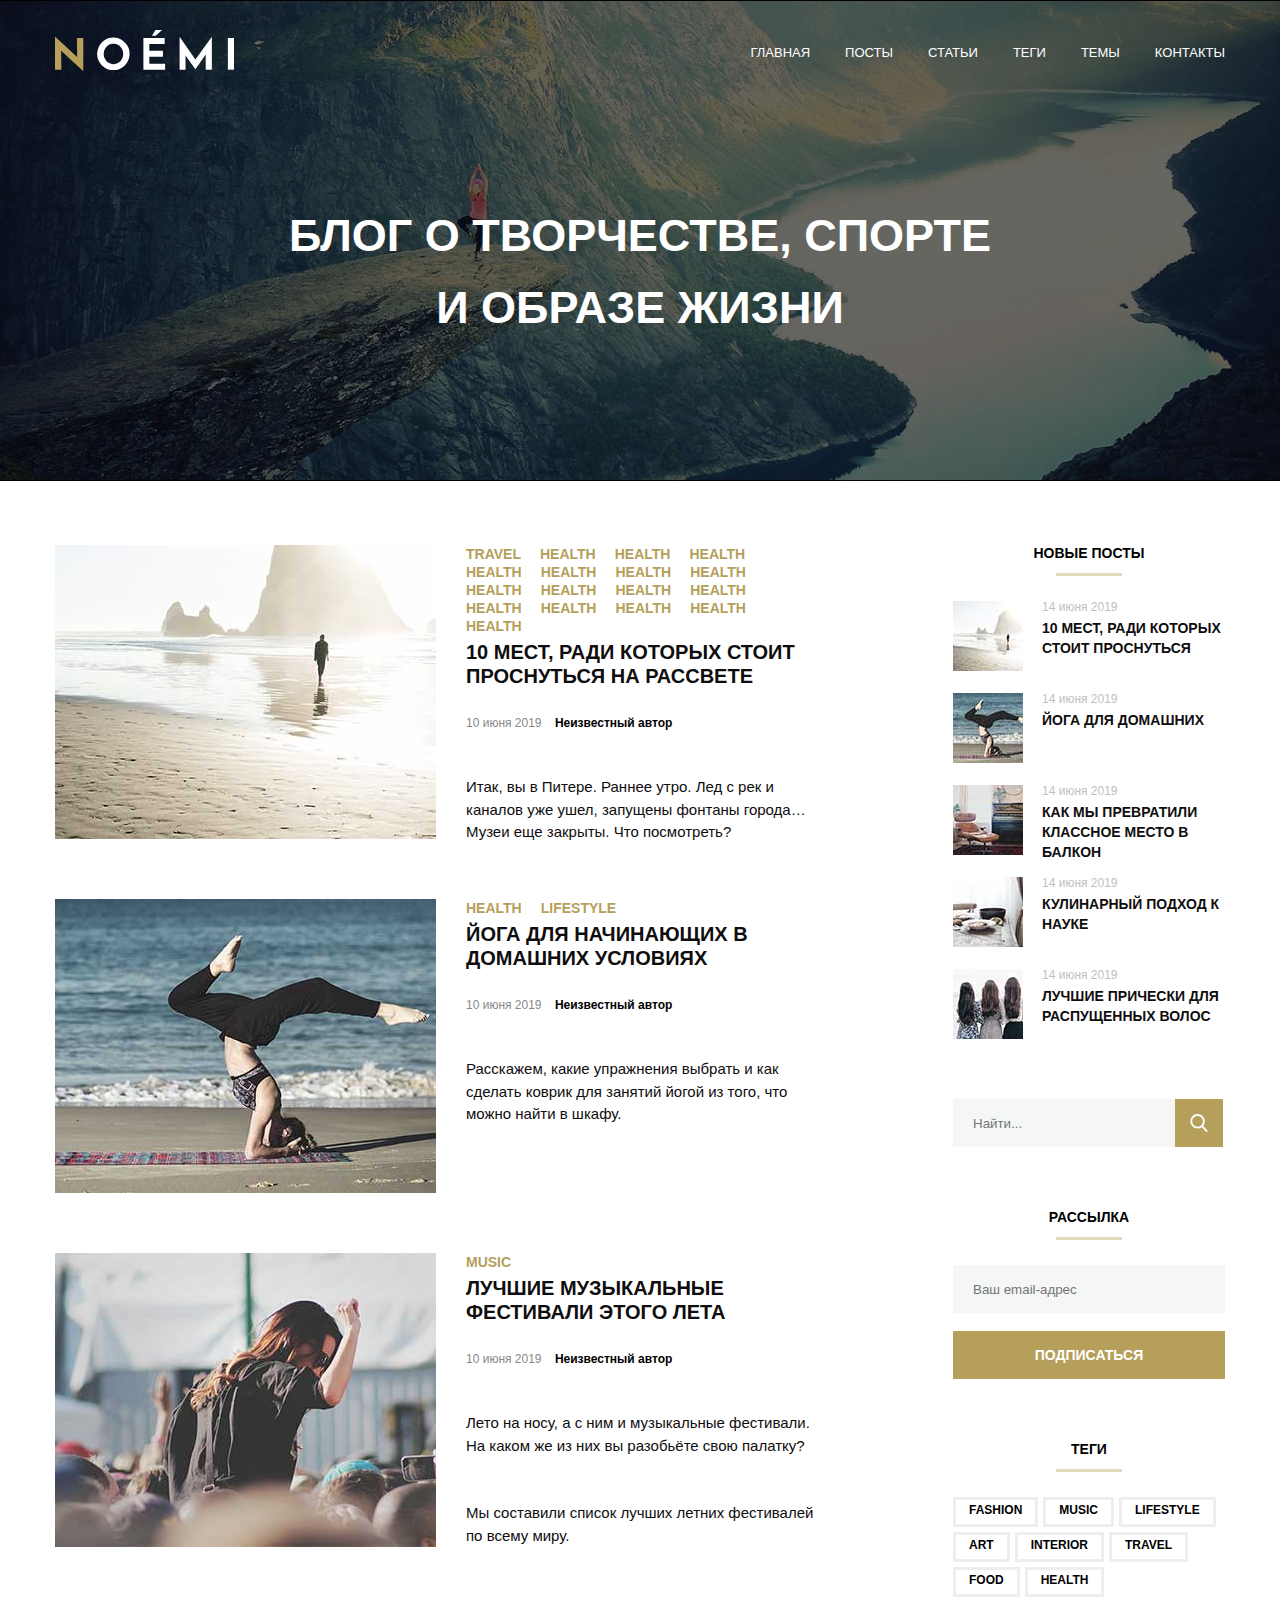
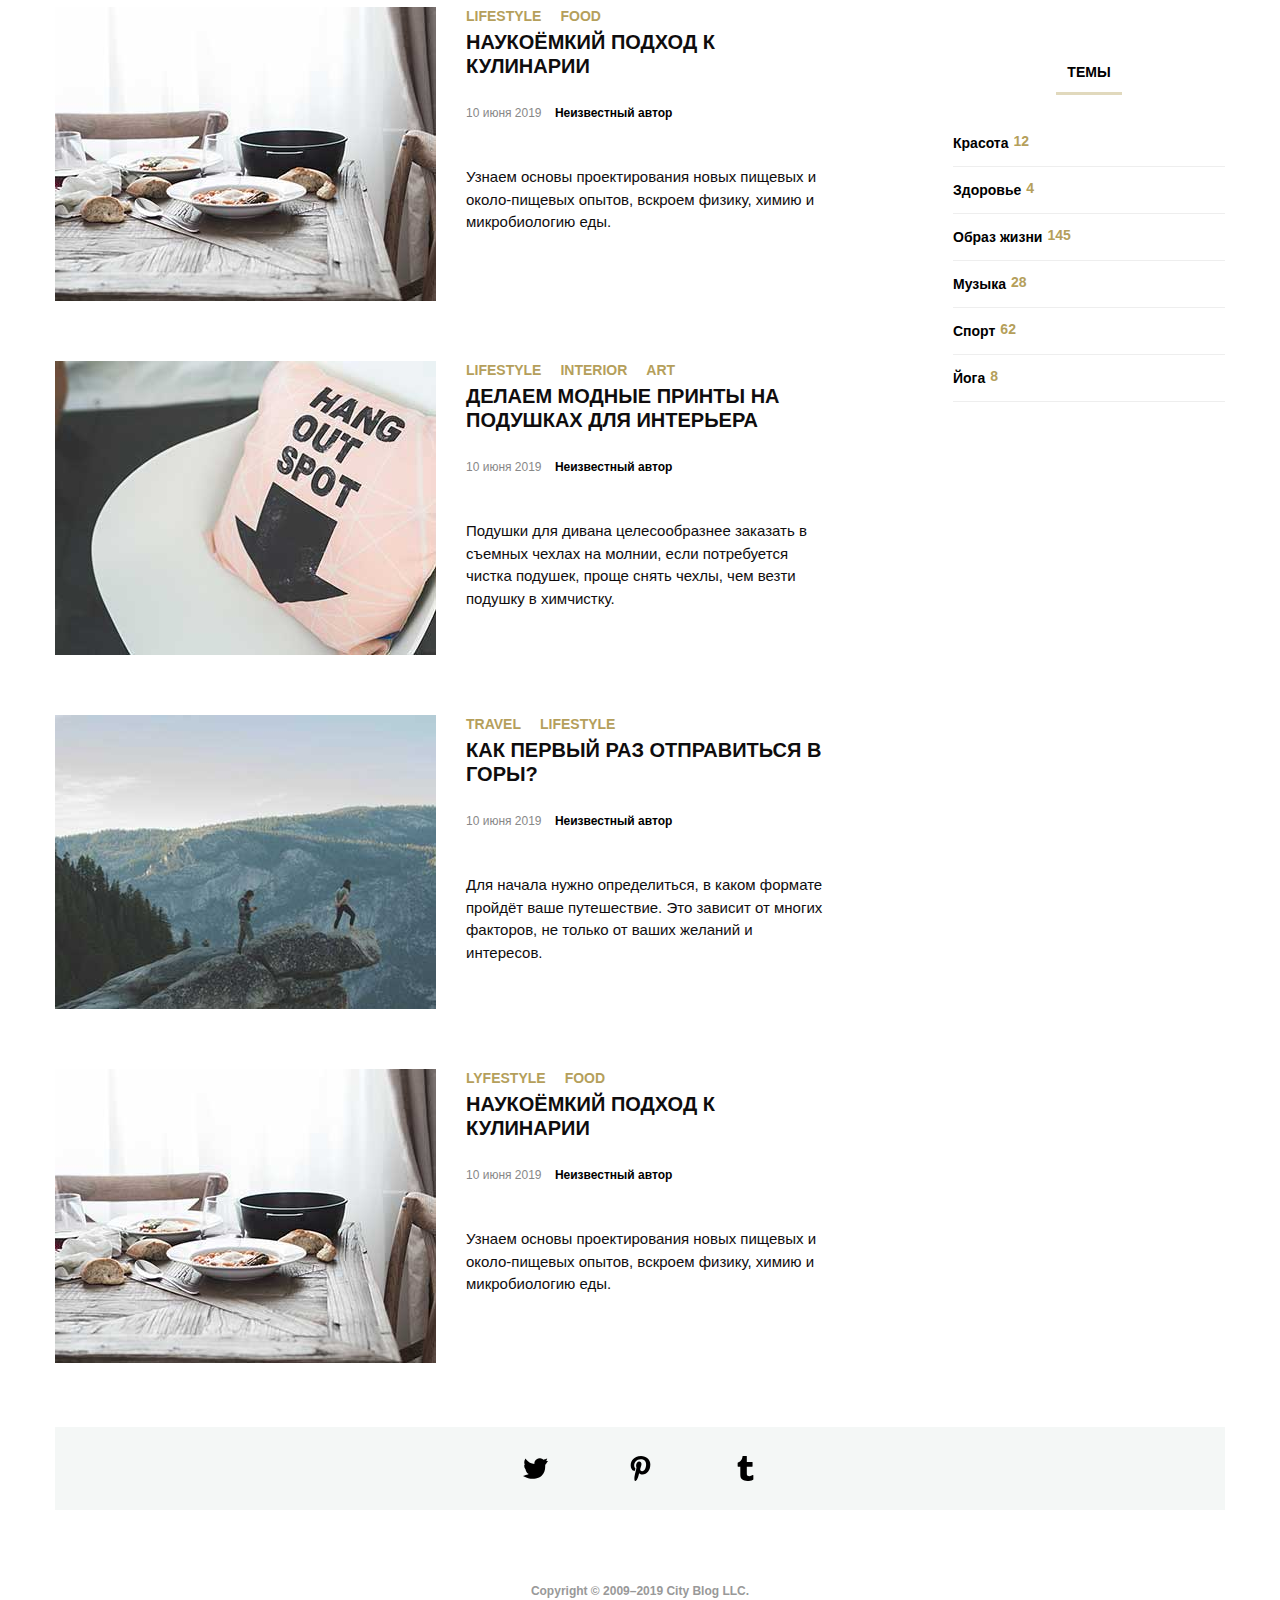
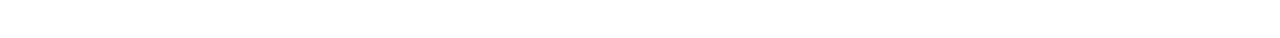
<file: rr/index.html>
<!doctype html>
<html>
<head>
<meta charset="utf-8">
<title>NOEMI</title>
<link rel="stylesheet" href="style/style.css" type="text/css">
</head>

<body>
	<header class="header">
		<div class="header__container">
			<div class="header__logo">
				<a class="logo__link" href="index.html"><img src="images/noemi-logo.svg" alt="NOEMI"></a>
			</div>
			<nav class="menu">
				<ul class="menu__item">
					<li class="menu__items"><a href="#">Главная</a></li>
					<li class="menu__items"><a href="#">Посты</a></li>
					<li class="menu__items"><a href="#">Статьи</a></li>
					<li class="menu__items"><a href="#">Теги</a></li>
					<li class="menu__items"><a href="#">Темы</a></li>
					<li class="menu__items"><a href="#">Контакты</a></li>
				</ul>
			</nav>
		</div>
		<h1>Блог о творчестве, спорте<br> и образе жизни</h1>
	
	</header>
	<div class="content">
		<main class="main">
			<article class="post">
				<img class="post-img" src="images/last-post1.jpg" alt="Человек на пляже">
				<div class="post-content">
					<header class="header-post">
						<ul class="post-tag">
							<li class="post-tags"><a class="post-tags-link">Travel</a></li>
							<li class="post-tags"><a class="post-tags-link">Health</a></li>
							<li class="post-tags"><a class="post-tags-link">Health</a></li>
							<li class="post-tags"><a class="post-tags-link">Health</a></li>
							<li class="post-tags"><a class="post-tags-link">Health</a></li>
							<li class="post-tags"><a class="post-tags-link">Health</a></li>
							<li class="post-tags"><a class="post-tags-link">Health</a></li>
							<li class="post-tags"><a class="post-tags-link">Health</a></li>
							<li class="post-tags"><a class="post-tags-link">Health</a></li>
							<li class="post-tags"><a class="post-tags-link">Health</a></li>
							<li class="post-tags"><a class="post-tags-link">Health</a></li>
							<li class="post-tags"><a class="post-tags-link">Health</a></li>
							<li class="post-tags"><a class="post-tags-link">Health</a></li>
							<li class="post-tags"><a class="post-tags-link">Health</a></li><li class="post-tags"><a class="post-tags-link">Health</a></li><li class="post-tags"><a class="post-tags-link">Health</a></li><li class="post-tags"><a class="post-tags-link">Health</a></li>
							
						</ul>
						<h2 class="post-title">
							<a class="post-title-link" href="#">10 Мест, ради которых стоит проснуться на рассвете</a>
						</h2>
						<time class="post-date" datetime="2019-06-10">10 июня 2019 <span class="post-author">Неизвестный автор</span></time> 
					</header>
					<p class="post-text">Итак, вы в Питере. Раннее утро. Лед с рек и каналов уже ушел, запущены фонтаны города… Музеи еще закрыты. Что посмотреть?
					</p>
				</div>
			
			</article>
			
			<article class="post">
				<img class="post-img" src="images/last-post2.jpg" alt="Йога на берегу">
				<div class="post-content">
					<header class="header-post">
						<ul class="post-tag">
							<li class="post-tags"><a class="post-tags-link">Health</a></li>
							<li class="post-tags"><a class="post-tags-link">Lifestyle</a></li>
						</ul>
						<h2 class="post-title">
							<a class="post-title-link" href="#">ЙОга для начинающих в
домашних условиях</a>
						</h2>
						<time class="post-date" datetime="2019-06-10">10 июня 2019 <span class="post-author">Неизвестный автор</span></time> 
					</header>
					<p class="post-text">Расскажем, какие упражнения выбрать и как сделать коврик для занятий йогой из того, что можно найти в шкафу.</p>
				</div>
			
			</article>
			
			<article class="post">
				<img class="post-img" src="images/last-post3.jpg" alt="Девушка в наушниках">
				<div class="post-content">
					<header class="header-post">
						<ul class="post-tag">
							<li class="post-tags"><a class="post-tags-link">Music</a></li>
						</ul>
						<h2 class="post-title">
							<a class="post-title-link" href="#">Лучшие музыкальные
фестивали этого лета</a>
						</h2>
						<time class="post-date" datetime="2019-06-10">10 июня 2019 <span class="post-author">Неизвестный автор</span></time> 
					</header>
					<p class="post-text">Лето на носу, а с ним и музыкальные фестивали. На каком же из них вы разобьёте свою палатку?</p>
					<p class="post-text">Мы составили список лучших летних фестивалей по всему миру.</p>
				</div>
			
			</article>
			
			<article class="post">
				<img class="post-img" src="images/last-post4.jpg" alt="Завтрак">
				<div class="post-content">
					<header class="header-post">
						<ul class="post-tag">
							<li class="post-tags"><a class="post-tags-link">Lifestyle</a></li>
							<li class="post-tags"><a class="post-tags-link">Food</a></li>
						</ul>
						<h2 class="post-title">
							<a class="post-title-link" href="#">Наукоёмкий подход к
кулинарии</a>
						</h2>
						<time class="post-date" datetime="2019-06-10">10 июня 2019 <span class="post-author">Неизвестный автор</span></time> 
					</header>
					<p class="post-text">Узнаем основы проектирования новых пищевых и около-пищевых опытов, вскроем физику, химию и микробиологию еды.</p>
				</div>
			
			</article>
			
			<article class="post">
				<img class="post-img" src="images/last-post5.jpg" alt="Подушка с надписью">
				<div class="post-content">
					<header class="header-post">
						<ul class="post-tag">
							<li class="post-tags"><a class="post-tags-link">Lifestyle</a></li>
							<li class="post-tags"><a class="post-tags-link">Interior</a></li>
							<li class="post-tags"><a class="post-tags-link">Art</a></li>
						</ul>
						<h2 class="post-title">
							<a class="post-title-link" href="#">делаем модные принты на подушках для интерьера </a>
						</h2>
						<time class="post-date" datetime="2019-06-10">10 июня 2019 <span class="post-author">Неизвестный автор</span></time> 
					</header>
					<p class="post-text">Подушки для дивана целесообразнее заказать в съемных чехлах на молнии, если потребуется чистка подушек, проще снять чехлы, чем везти подушку в химчистку.</p>
				</div>
			
			</article>
			
			<article class="post">
				<img class="post-img" src="images/last-post6.jpg" alt="Человек на краю скалы">
				<div class="post-content">
					<header class="header-post">
						<ul class="post-tag">
							<li class="post-tags"><a class="post-tags-link">Travel</a></li>
							<li class="post-tags"><a class="post-tags-link">Lifestyle</a></li>
						</ul>
						<h2 class="post-title">
							<a class="post-title-link" href="#">Как первый раз отправиться в горы?</a>
						</h2>
						<time class="post-date" datetime="2019-06-10">10 июня 2019 <span class="post-author">Неизвестный автор</span></time> 
					</header>
					<p class="post-text">Для начала нужно определиться, в каком формате пройдёт ваше путешествие. Это зависит от многих факторов, не только от ваших желаний и интересов.</p>
				</div>
			
			</article>
			
			<article class="post">
				<img class="post-img" src="images/last-post4.jpg" alt="Завтрак">
				<div class="post-content">
					<header class="header-post">
						<ul class="post-tag">
							<li class="post-tags"><a class="post-tags-link">Lyfestyle</a></li>
							<li class="post-tags"><a class="post-tags-link">Food</a></li>
						</ul>
						<h2 class="post-title">
							<a class="post-title-link" href="#">Наукоёмкий подход к
кулинарии</a>
						</h2>
						<time class="post-date" datetime="2019-06-10">10 июня 2019 <span class="post-author">Неизвестный автор</span></time> 
					</header>
					<p class="post-text">Узнаем основы проектирования новых пищевых и около-пищевых опытов, вскроем физику, химию и микробиологию еды.</p>
				</div>
			
			</article>
			
		</main>
			
		<aside class="sidebar">
			<section class="new-post">
				<header class="new-post-header">
					<h3 class="new-post-title">Новые посты</h3>
				</header>
				
				<article class="new-posts">
					<img class="new-posts-img" src="images/2.jpg" alt="Человек на пляже">
					<div class="new-posts-content">
						<time class="new-posts-date" datetime="2019-06-10">14 июня 2019</time>
						<h3 class="new-posts-title">
							<a class="new-posts-title-link" href="#">10 Мест, ради которых стоит проснуться</a>
						</h3>
						
					</div>
				</article>
				
				<article class="new-posts">
					<img class="new-posts-img" src="images/151.jpg" alt="Йога">
					<div class="new-posts-content">
						<time class="new-posts-date" datetime="2019-06-10">14 июня 2019</time>
						<h3 class="new-posts-title">
							<a class="new-posts-title-link" href="#">Йога для домашних</a>
						</h3>
						
					</div>
				</article>
				
				
				<article class="new-posts">
					<img class="new-posts-img" src="images/45.jpg" alt="Интерьер в квартире">
					<div class="new-posts-content">
						<time class="new-posts-date" datetime="2019-06-10">14 июня 2019</time>
						<h3 class="new-posts-title">
							<a class="new-posts-title-link" href="#">Как мы превратили классное место в балкон</a>
						</h3>
						
					</div>
				</article>
				
				<article class="new-posts">
					<img class="new-posts-img" src="images/501.jpg" alt="Еда на столе">
					<div class="new-posts-content">
						<time class="new-posts-date" datetime="2019-06-10">14 июня 2019</time>
						<h3 class="new-posts-title">
							<a class="new-posts-title-link" href="#">Кулинарный подход к науке</a>
						</h3>
						
					</div>
				</article>
				
				<article class="new-posts">
					<img class="new-posts-img" src="images/7.jpg" alt="Распущенные волосы">
					<div class="new-posts-content">
						<time class="new-posts-date" datetime="2019-06-10">14 июня 2019</time>
						<h3 class="new-posts-title">
							<a class="new-posts-title-link" href="#">Лучшие прически для распущенных волос</a>
						</h3>
						
					</div>
				</article>
				
			</section>
			
			<form class="search">
					<label class="search-label">
						<span class="screen-reader">Для поиска используйте данное поле</span>
						<input class="search-input" name="query" placeholder="Найти..." required>
					</label>
					<button class="search-button"></button>
			</form>
			
			<section class="mailing">
				<header class="mailing-box new-post-header">
					<h3 class="mailing-title new-post-title">Рассылка</h3>
				</header>
				<form class="email-form">
					<label class="email-label">
						<span class="screen-reader">Для подписки на рассылку, используйте это поле</span>
						<input class="email-input" name="query" placeholder="Ваш email-адрес" required>
					</label>
					<button class="email-button">Подписаться</button>
			</form>
			
			</section>
			
			<section class="tag">
				<header class="tag-header new-post-header">
					<h3 class="tag-title new-post-title">Теги</h3>
				</header>
				<ul class="tags">
					<li class="tags-list"><a class="tags-link" href="#">Fashion</a></li>
					<li class="tags-list"><a class="tags-link" href="#">Music</a></li>
					<li class="tags-list"><a class="tags-link" href="#">Lifestyle</a></li>
					<li class="tags-list"><a class="tags-link" href="#">Art</a></li>
					<li class="tags-list"><a class="tags-link" href="#">Interior</a></li>
					<li class="tags-list"><a class="tags-link" href="#">Travel</a></li>
					<li class="tags-list"><a class="tags-link" href="#">Food</a></li>
					<li class="tags-list"><a class="tags-link" href="#">Health</a></li>
				</ul>
				
			</section>
			
			<section class="tag">
				<header class="tag-header new-post-header">
					<h3 class="tag-title new-post-title">Темы</h3>
				</header>
				
				<ul class="topics">
					<li class="topics-list">
						<a class="topics-link" href="#">Красота</a>
						<span class="counter">12</span>
					</li>
					<li class="topics-list">
						<a class="topics-link" href="#">Здоровье</a>
						<span class="counter">4</span>
					</li>
					<li class="topics-list">
						<a class="topics-link" href="#">Образ жизни</a>
						<span class="counter">145</span>
					</li>
					<li class="topics-list">
						<a class="topics-link" href="#">Музыка</a>
						<span class="counter">28</span>
					</li>
					<li class="topics-list">
						<a class="topics-link" href="#">Спорт</a>
						<span class="counter">62</span>
					</li>
					<li class="topics-list">
						<a class="topics-link" href="#">Йога</a>
						<span class="counter">8</span>
					</li>
				</ul>
				
			</section>
			
		</aside>
		
		<footer class="footer">
			<address class="social-contact">
				<ul class="social-icon">
					<li class="social-list">
						<a class="twitter social-link" href="#"></a>
					</li>
					<li class="social-list">
						<a class="pinterest social-link" href="#"></a>
					</li>
					<li class="social-list">
						<a class="tumblr social-link" href="#"></a>
					</li>
				</ul>
			</address>
			
			<p class="copyright">Copyright © 2009–2019 City Blog LLC.</p>
		</footer>
	
	</div>

	
	
	
</body>
</html>
</file>
<file: rr/style/style.css>
@charset "utf-8";
/* CSS Document */

/*header start*/

* {
	margin: 0;
	padding: 0;
}

@font-face {
	font-family: OpenSans;
	src: url(https://netology-code.github.io/html-2-diploma/sources/fonts/OpenSans-Regular.woff);
	font-weight: 400;
	font-style: normal;
}

@font-face {
	font-family: OpenSans;
	src: url(https://netology-code.github.io/html-2-diploma/sources/fonts/OpenSans-Bold.woff);
	font-weight: 700;
	font-style: normal;
}

body {
	font-family: 'OpenSans', Arial, sans-serif;
}

.header {
	min-width: 1220px;
	background-image: url("../images/banner-bg.jpg");
	background-size: cover;
	background-repeat: no-repeat;
	background-position: center center;
	background-color: #000;
	z-index: 1;
	
	position: relative;
	color: #fff;
	text-transform: uppercase;
	
}

.header:after {
	content: "";
	position: absolute;
	background-color: #000000;
	top: 0;
	bottom: 0;
	left: 0;
	right: 0;
	opacity: 0.60;
	z-index: -1;
}

.header__container {
	margin: 0 auto;
	display: flex;
	justify-content: space-between; 
	padding: 30px 15px 0;
	width: 1170px;
}

.header__logo {
	width: 179px;
	height: auto;
}


.header a {
	color: #fff;
	text-decoration: none;
}

h1 {
	font-size: 45px;
	display: block;
	text-align: center;
	padding: 125px 0 137.43px;
	font-weight: bold;
	line-height: 1.6;
}
		
		/*menu*/

.menu {
	align-items: center;
	display: flex;
	font-size: 13px;
}

.menu__item {
	list-style-type: none;
	display: flex;
}


.menu__items:nth-child(n+2) {
	margin-left: 35px;
}
		/*end menu*/
		/*end header*/

/*content*/

.content {
	
	padding: 64px 15px 0;
	width: 1170px;
	margin: 0 auto;
	display: flex;
	position: relative;
	justify-content: space-between;
	flex-wrap: wrap;
}

.main {
	
	width: 778px;
}


.sidebar {
	
	width: 272px;  
	
}

.post {
	width: 100%;
	height: 294px;
	display: flex;
	position: relative;
	justify-content: space-between;
	
}

.post:nth-child(n+2) {
	margin-top: 60px;
}

.post-img {
	width: 381px;
}

.post-content {
	width: 367px;
}

.post-tag {
	list-style-type: none;
	display: flex;
	flex-wrap: wrap;
}

.post-tags {
	margin-right: 19px;
}

.post-tags-link {
	color: #b59f5b;
	font-weight: bold;
	font-size: 14px;
	text-transform: uppercase;
}

.post-title {
	line-height: 1.2;
	font-size: 20px;
	font-weight: bold;
	
	margin-top: 5px;
}

.post-title-link {
	color: #0f0d0e;
	text-decoration: none;
	text-transform: uppercase;
}

.post-date {
	color: #888888;
	font-weight: normal;
	font-size: 12px;
	display: inline-block;
	
	margin-top: 28px;
}

.post-text {
	color: #0f0d0e;
	font-weight: normal;
	font-size: 15px;
	line-height: 1.5;
	
	margin-top: 45px;
}

.post-author {
	color: #000;
	font-weight: bold;
	font-size: 12px;
	
	padding-left: 10px;
}

.new-post-header {
	/*background-color: beige;*/
	height: 56px;
}

.new-post-title {
	font-size: 14px;
	text-transform: uppercase;
	font-weight: bold;
	color: #000;
	position: relative;
	/*background-color: antiquewhite;*/
	text-align: center;
}

.new-post-title::after {
	content: '';
	display: block;
	height: 3px;
	width: 66px;
	background-color: #e1d9bd;
	margin: 12px auto;
}

.new-posts {
	display: flex;
	position: relative;
	justify-content: space-between;
	height: 70px;
	margin-bottom: 22px;
}


.new-posts-img {
	width: 70px;
	height: 70px;
}

.new-posts-content {
	width: 183px;
	/*background-color: aquamarine;*/
	position: relative;
	display: flex;
	flex-direction: column;
}

.new-posts-date {
	color: #888888;
	font-size: 12px;
	width: 100%;
	line-height: 12px;
	opacity: 0.54;
	height: 12px;
}

.new-posts-title {
	font-size: 14px;
	font-weight: bold;
	text-transform: uppercase;
	width: 100%;
	line-height: 1.44;
	padding-top: 5px;

}

.new-posts-title-link {
	text-decoration: none;
	color: #0f0d0e;
}


/*form*/

.search {
	display: flex;
	flex-wrap: wrap;
	margin-top: 60px;
}

.search-input{
	width: 222px;
	height: 48px;
	border: none;
	background-color: #f4f7f6;
	padding: 20px;
	box-sizing: border-box;
}
	
.search-button {
	height: 48px;
	width: 48px;
	background-color: #b59f5b;
	border: none;
	background-image: url("../images/search.svg");
	background-repeat: no-repeat;
	background-position: center;
	background-size: 18px;
}

.screen-reader {
	height: 1px;
	width: 1px;
	position: absolute;
	clip: rect(1px, 1px, 1px, 1px)
	
}


.email-input {
	width: 100%;
	height: 48px;
	border: none;
	background-color: #f4f7f6;
	padding: 20px;
	box-sizing: border-box;
	font-family: 'OpenSans', Arial, sans-serif;
}

.email-button {
	width: 100%;
	height: 48px;
	border: none;
	margin-top: 18px;
	background-color: #b59f5b;
	
	font-family: 'OpenSans', Arial, sans-serif;
	font-weight: bold;
	text-transform: uppercase;
	color: #fff;
	font-size: 14px;

}

.mailing-box, .tag{
	margin-top: 62px;
}





.tags {
	display: flex;
	position: relative;
	flex-wrap: wrap;
	
	list-style-type: none;
}

.tags-list {
	height: 30px;
	border: 3px solid #eee;
	margin-right: 5px;
	margin-bottom: 5px;
	box-sizing: border-box;
	padding: 0 13px;
}

.tags-list:hover {
	border: 3px solid #b59f5b;
}


.tags-link {
	text-decoration: none;
	color: #000;
	font-family: 'OpenSans', Arial, sans-serif;
	font-weight: bold;
	text-transform: uppercase;
	font-size: 12px;
}



.topics {
	
	list-style-type: none;
	
}

.topics-list {
	width: 100%;
	height: 46px;
	border-bottom: 1px solid #eee;
	display: flex;
	align-items: center;
}

.topics-link {
	text-decoration: none;
	color: #000;
	font-family: 'OpenSans', Arial, sans-serif;
	font-weight: bold;
	font-size: 14px;
}

.counter {
	color: #b59f5b;
	font-family: 'OpenSans', Arial, sans-serif;
	font-weight: bold;
	font-size: 14px;
	margin-top: -5px;
	margin-left: 5px;
}


.footer {
	width: 100%;
}


.social-contact {
	margin-top: 64px;
	width: 1170px;
	height: 83px;
	background-color: #f4f7f6;
	position: relative;
	display: flex;
	justify-content: center;
	align-items: center;
}

.copyright {
	padding: 74px 0 40px;
	text-align: center;
	color: #999999;
	font-weight: bold;
	font-size: 12px;
}


.social-icon {
	list-style-type: none;
	display: flex;
	flex-wrap: nowrap;
	position: absolute;
	
	margin: 0 auto;
}

.social-list:nth-child(n+2) {
	margin-left: 80px;
}

.social-link {
	width: 25px;
	height: 25px;
	display: block;
}

.twitter {
	background-image: url("../images/social/004-twitter.svg");
	background-repeat: no-repeat;
	background-size: cover;
}

.pinterest {
	background-image: url("../images/social/001-pinterest.svg");
	background-repeat: no-repeat;
	background-size: cover;
}

.tumblr {
	background-image: url("../images/social/003-tumblr.svg");
	background-repeat: no-repeat;
	background-size: cover;
}
</file>
